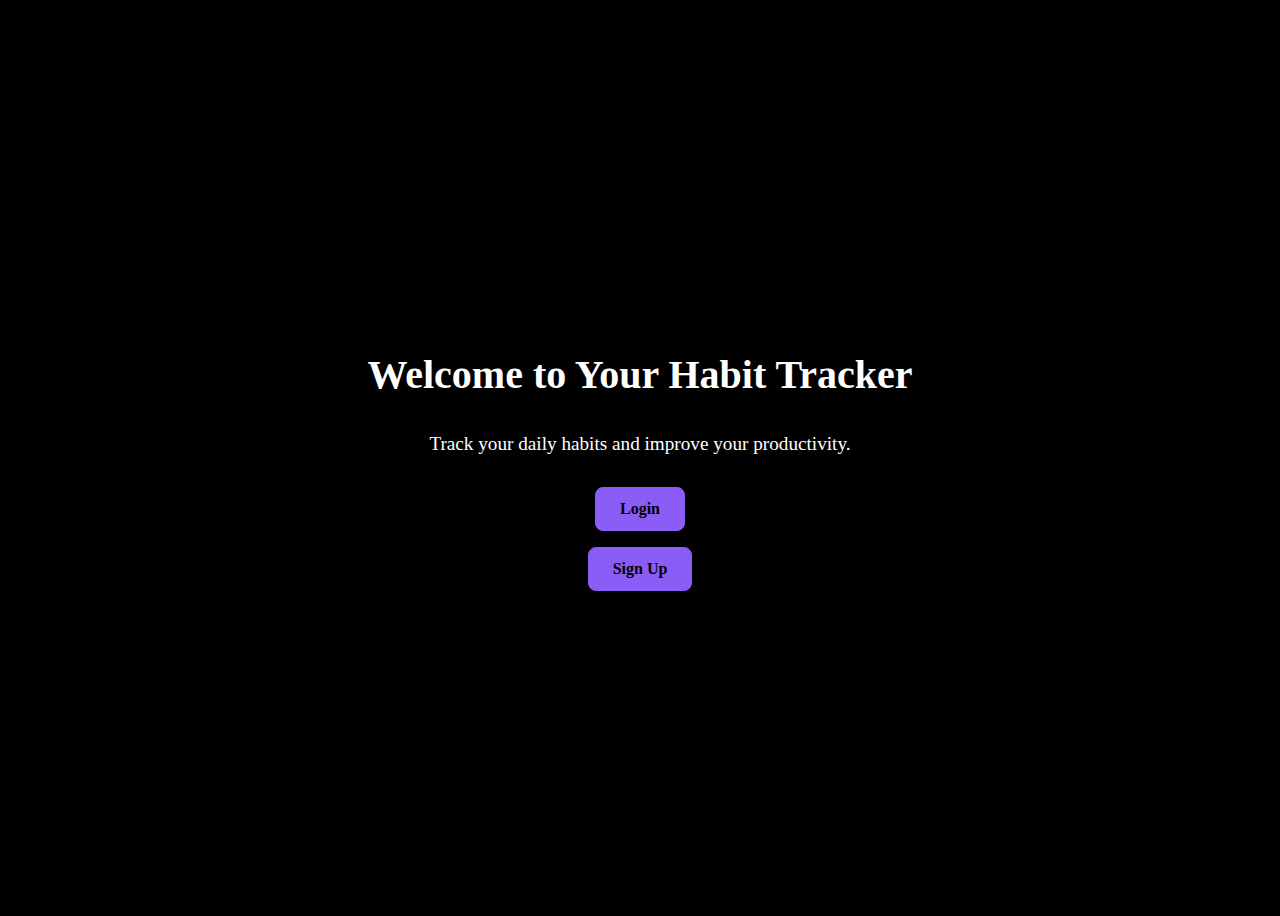
<file: index.html>
<!DOCTYPE html>
<html lang="en">
<head>
  <meta charset="UTF-8">
  <meta name="viewport" content="width=device-width, initial-scale=1.0">
  <title>Home</title>
  <link rel="stylesheet" href="styles.css">
</head>
<body style="background-color: black;">
  <div id="home-page">
    <h1>Welcome to Your Habit Tracker</h1>
    <p>Track your daily habits and improve your productivity.</p>
    <a href="login.html">Login</a>
    <a href="signup.html">Sign Up</a>
  </div>
</body>
</html>
</file>
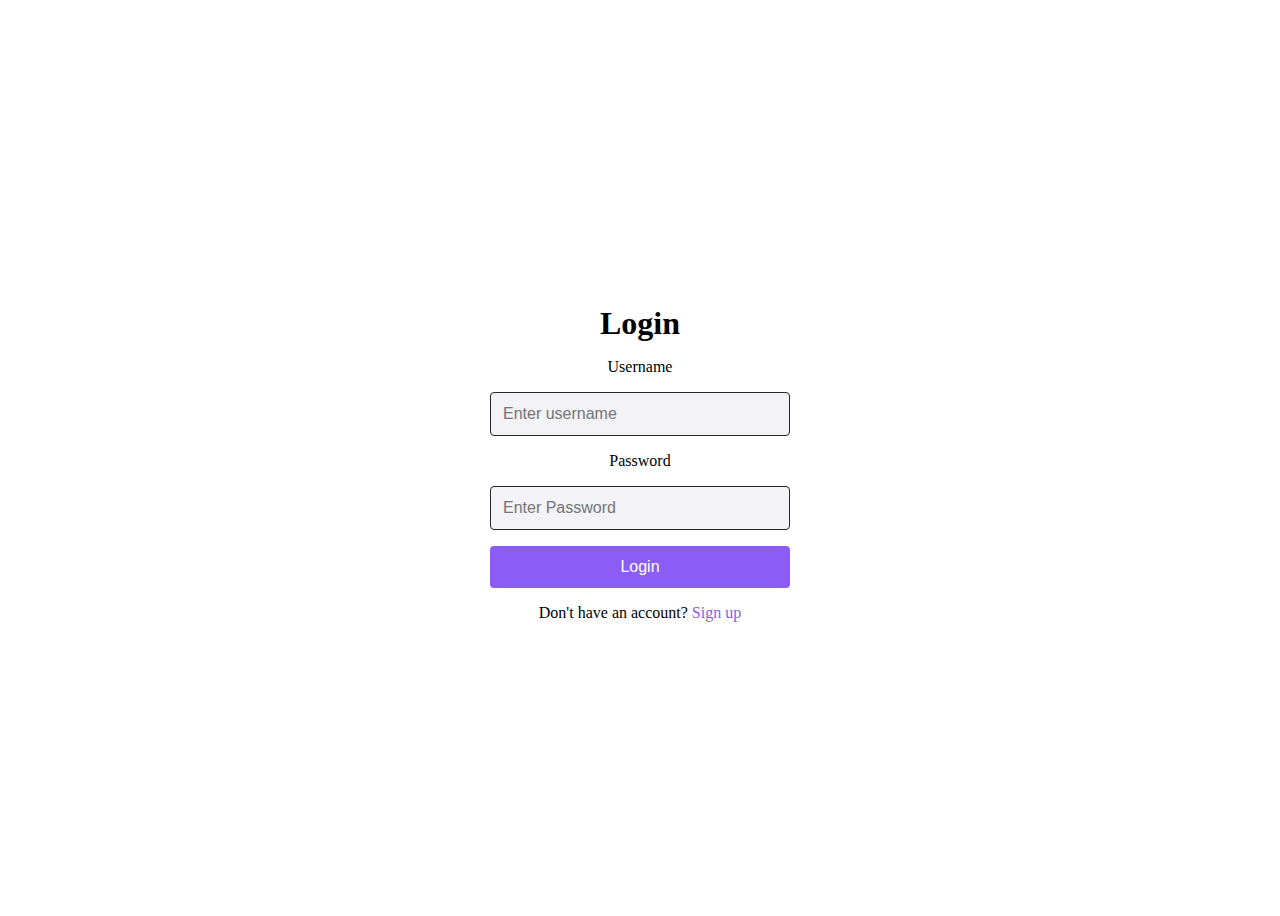
<file: login.html>
<!DOCTYPE html>
<html lang="en">
<head>
  <meta charset="UTF-8">
  <meta name="viewport" content="width=device-width, initial-scale=1.0">
  <title>Login</title>
  <link rel="stylesheet" href="styles.css">
  <script src="https://sdk.amazonaws.com/js/aws-sdk-2.814.0.min.js"></script>
</head>
<body>
  <div id="login-page">
    <h2>Login</h2>
    <form id="login-form">
      <label for="login-username">Username</label>
      <input type="text" id="login-username" placeholder="Enter username" required>
      <label for="login-password">Password</label>
      <input type="password" id="login-password" placeholder="Enter Password" required>
      <button type="submit">Login</button>
    </form>
    <p style="color: black;">Don't have an account? <a href="signup.html">Sign up</a></p>
  </div>

  <script>
    document.getElementById('login-form').addEventListener('submit', function(event) {
      event.preventDefault();

      const username = document.getElementById('login-username').value;
      const password = document.getElementById('login-password').value;

      const data = {
        username: username,
        password: password
      };

      fetch('https://3kv6pzvv99.execute-api.ap-south-1.amazonaws.com/v1/login', {
        method: 'POST',
        headers: {
          'Content-Type': 'application/json'
        },
        body: JSON.stringify(data)
      })
      .then(response => response.json())
      .then(data => {
        console.log('API response:', data); // Log the full API response

        if (data.message) {
          if (data.message === 'Login successful') {
            alert('Login successful!');
            window.location.href = 'habits.html';
          } else {
            alert(data.message);
          }
        } else {
          alert('Unexpected response structure');
        }
      })
      .catch((error) => {
        console.error('Error:', error);
        alert('Error logging in. Please try again.');
      });
    });
  </script>
</body>
</html>
</file>
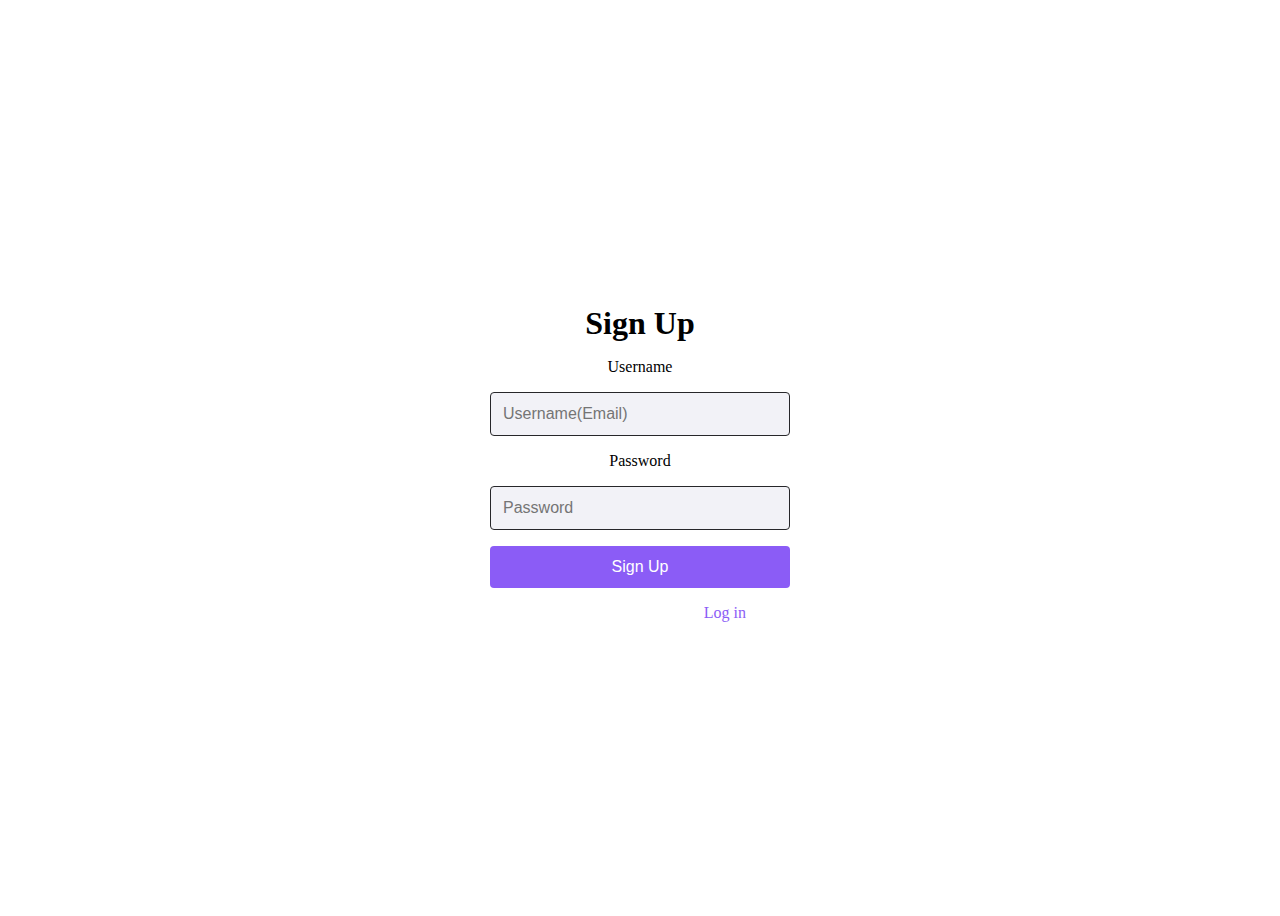
<file: signup.html>
<!DOCTYPE html>
<html lang="en">
<head>
    <meta charset="UTF-8">
    <meta name="viewport" content="width=device-width, initial-scale=1.0">
    <title>Sign Up</title>
    <link rel="stylesheet" href="styles.css">
    <script src="https://sdk.amazonaws.com/js/aws-sdk-2.814.0.min.js"></script>
</head>
<body>
    <div id="signup-page">
        <h2>Sign Up</h2>
        <form id="signup-form">
           <!--  <label for="signup-name">Name</label>
            <input type="text" id="signup-name" placeholder="Name" required> -->
            <label for="signup-username">Username</label>
            <input type="email" id="signup-username" placeholder="Username(Email)" required>
            <!-- <label for="signup-email">Email</label>
            <input type="email" id="signup-email" placeholder="Email" required> -->
            <label for="signup-password">Password</label>
            <input type="password" id="signup-password" placeholder="Password" required>
           <!--  <label for="signup-confirm-password">Confirm Password</label>
            <input type="password" id="signup-confirm-password" placeholder="Password again" required> -->
            <button type="submit">Sign Up</button>
        </form>
        <p>Already have an account? <a href="login.html">Log in</a></p>
    </div>

    <script>
    document.getElementById('signup-form').addEventListener('submit', async function(event) {
        event.preventDefault(); // Prevent default form submission

        // Step 1: Retrieve form values
        // const name = document.getElementById('signup-name').value;
        const username = document.getElementById('signup-username').value;
        // const email = document.getElementById('signup-email').value;
        const password = document.getElementById('signup-password').value;
        // const confirmPassword = document.getElementById('signup-confirm-password').value;

        // Step 2: Validate that passwords match
        // if (password !== confirmPassword) {
        //     alert('Passwords do not match!');
        //     return;
        // }

        // Step 3: Prepare request payload
        const payload = {
            username: username,
            password: password,
            // confirm_password: confirmPassword,
            // name: name,
            // email: email
        };

        // Step 4: Make API call to Lambda function via API Gateway
        const apiUrl = 'https://3kv6pzvv99.execute-api.ap-south-1.amazonaws.com/v1/signup'; // Update with your API Gateway URL

        try {
            const response = await fetch(apiUrl, {
                method: 'POST',
                headers: {
                    'Content-Type': 'application/json'
                },
                body: JSON.stringify(payload)
            });

            const data = await response.json();

            if (response.status === 200) {
                alert('Signup successful! Please login.');
                window.location.href = 'login.html';
            } else {
                alert(`Error: ${data.body}`);
            }
        } catch (error) {
            console.error('Error:', error);
            alert('There was an error signing up. Please try again.');
        }
    });
    </script>
</body>
</html>
</file>
<file: styles.css>
/* Complete styles for Login and Signup Pages */
#login-page, #signup-page {
  display: flex;
  flex-direction: column;
  align-items: center;
  justify-content: center;
  height: 100vh;
  text-align: center;
}
h1,p{
  color: white;
  /* font-size: 100px; */


}
#login-page h2, #signup-page h2 {
  font-size: 2rem;
  margin-bottom: 1rem;
}

#login-page form, #signup-page form {
  display: flex;
  flex-direction: column;
  gap: 1rem;
  width: 300px;
}

#login-page form label, #signup-page form label {
  font-size: 1rem;
}

#login-page form input, #signup-page form input {
  padding: 0.75rem;
  font-size: 1rem;
  border-radius: 4px;
  border: 1px solid #27272A;
  background: #f2f2f7;
}

#login-page form button, #signup-page form button {
  padding: 0.75rem;
  font-size: 1rem;
  border-radius: 4px;
  border: none;
  background-color: #8B5CF6;
  color: white;
  cursor: pointer;
  transform-style: preserve-3d;
}

#login-page form button:hover, #signup-page form button:hover {
  background-color: #6D28D9;
}

#login-page p, #signup-page p {
  margin-top: 1rem;
}

#login-page a, #signup-page a {
  color: #8B5CF6;
  text-decoration: none;
}

#login-page a:hover, #signup-page a:hover {
  text-decoration: underline;
}

/* Custom Alert Styles */
.custom-alert {
  position: fixed;
  top: 1rem;
  left: 50%;
  transform: translateX(-50%);
  background-color: #27272A;
  color: white;
  padding: 1rem;
  border-radius: 8px;
  font-size: 1rem;
  z-index: 1000;
}

/* Home Page Styles */
#home-page {
  display: flex;
  flex-direction: column;
  align-items: center;
  justify-content: center;
  height: 100vh;
  text-align: center;
}

#home-page h1 {
  font-size: 2.5rem;
  margin-bottom: 1rem;
}

#home-page p {
  font-size: 1.2rem;
  margin-bottom: 2rem;
}

#home-page a {
  display: inline-block;
  padding: 0.75rem 1.5rem;
  border-radius: 8px;
  border: 1px solid #8b5cf6;
  background-color: #8b5cf6;
  color: black;
  text-decoration: none;
  font-weight: 600;
  font-size: 1rem;
}

#home-page a:hover {
  background-color: #6d28d9;
  border-color: #6d28d9;
}

#home-page a + a {
  margin-top: 1rem;
}
</file>
